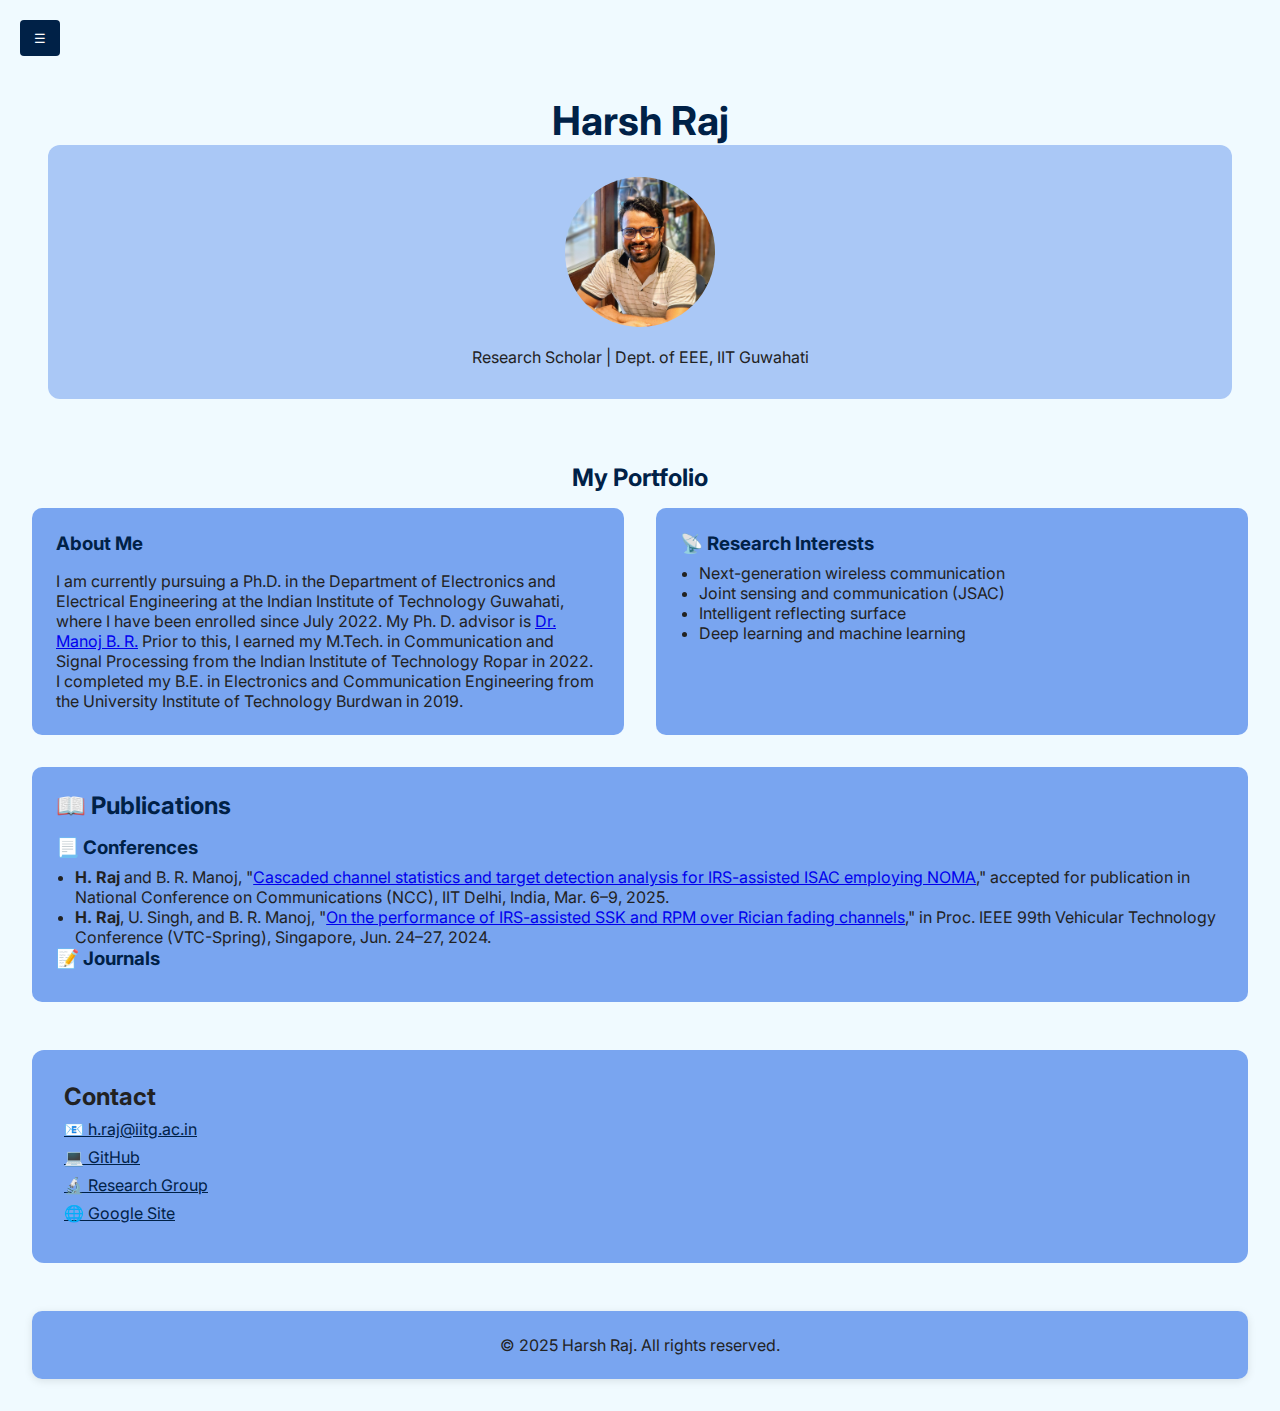
<file: index.html>
<!DOCTYPE html>
<html lang="en">
<head>
  <script async src="https://pagead2.googlesyndication.com/pagead/js/adsbygoogle.js?client=ca-pub-7632782218371378"
     crossorigin="anonymous"></script>
  <meta charset="UTF-8" />
  <meta name="viewport" content="width=device-width, initial-scale=1.0"/>
  <title>Harsh Raj | Research Scholar </title>
  <link href="https://fonts.googleapis.com/css2?family=Inter:wght@400;600&display=swap" rel="stylesheet">
  <style>
    * {
      margin: 0;
      padding: 0;
      box-sizing: border-box;
      font-family: 'Inter', sans-serif;
    }

    body {
      background-color: #f0faff;
      background-image: url('https://www.transparenttextures.com/patterns/skulls.png');
      background-repeat: repeat;
      color: #222;
      display: flex;
      min-height: 100vh;
      overflow-x: hidden;
    }

    html {
      scroll-behavior: smooth;
    }

    .auto-slider {
      position: fixed;
      top: 0;
      left: 0;
      height: 100%;
      width: 220px;
      background-color: #002147;
      color: white;
      transition: transform 0.3s ease;
      transform: translateX(-100%);
      z-index: 999;
      padding-top: 80px;
    }

    .auto-slider.show {
      transform: translateX(0);
    }

    .auto-slider a {
      display: block;
      padding: 15px 25px;
      color: white;
      text-decoration: none;
    }

    .auto-slider a:hover {
      background-color: #005f99;
    }

    .toggle-btn {
      position: fixed;
      top: 20px;
      left: 20px;
      background-color: #002147;
      color: white;
      padding: 10px 14px;
      border: none;
      border-radius: 4px;
      cursor: pointer;
      z-index: 1000;
    }

    .content-container {
      flex-grow: 1;
      transition: margin-left 0.3s ease;
      margin-left: 0;
      width: 100%;
      padding: 2rem;
    }

    .slider-visible .content-container {
      margin-left: 220px;
      width: calc(100% - 220px);
    }

    header {
      text-align: center;
      padding: 4rem 1rem 2rem;
    }

    header h1 {
      font-size: 2.5rem;
      color: #002147;
    }

    .hero {
      background-color: rgba(100, 149, 237, 0.5);
      padding: 2rem;
      border-radius: 12px;
      text-align: center;
      margin-bottom: 2rem;
      transition: all 0.4s ease;
    }

    .hero:hover {
      transform: scale(1.02);
      box-shadow: 0 10px 20px rgba(0, 0, 0, 0.2);
      background-color: rgba(30, 144, 255, 0.9);
      color: white;
    }

    .hero img {
      width: 150px;
      height: 150px;
      object-fit: cover;
      border-radius: 50%;
      margin-bottom: 1rem;
    }

    .hero h2 {
      font-size: 2rem;
      margin-bottom: 1rem;
    }

    .portfolio-section {
      display: grid;
      grid-template-columns: repeat(auto-fit, minmax(320px, 1fr));
      gap: 2rem;
      margin-bottom: 2rem;
    }

    .project-card {
      background-color: rgba(100, 149, 237, 0.85);
      padding: 1.5rem;
      border-radius: 10px;
      transition: all 0.4s ease;
      background-image: url('https://www.transparenttextures.com/patterns/skulls.png');
    }

    .project-card:hover {
      transform: scale(1.02);
      box-shadow: 0 10px 20px rgba(0, 0, 0, 0.2);
      background-color: rgba(30, 144, 255, 0.9);
      color: white;
    }
        
    .project-card h3,
    .project-card h2 {
      color: #002147;
      margin-bottom: 1rem;
    }

    .project-card:hover h3,
    .project-card:hover h2 {
      color: white;
    }
    
  .project-card ul {
  padding-left: 1.2rem; /* Adjust this value for desired indent */
  margin-top: -0.5rem;  /* Optional: reduces the gap after heading */
   }

    section {
      margin-bottom: 3rem;
    }

    .contact-container {
      background-color: rgba(100, 149, 237, 0.85);
      padding: 2rem;
      border-radius: 12px;
      transition: all 0.4s ease;
      background-image: url('https://www.transparenttextures.com/patterns/skulls.png');
    }

    .contact-container:hover {
      transform: scale(1.02);
      box-shadow: 0 10px 20px rgba(0, 0, 0, 0.2);
      background-color: rgba(30, 144, 255, 0.9);
      color: white;
    }

    .contact a {
      display: block;
      margin: 0.5rem 0;
      text-decoration: underline;
      color: #002147;
    }

    .contact-container:hover a {
      color: white;
    }

    footer {
      background-color: rgba(100, 149, 237, 0.85);
      padding: 1.5rem;
      border-radius: 10px;
      box-shadow: 0 2px 8px rgba(0, 0, 0, 0.1);
      text-align: center;
    }
  </style>

</head>

<body>
  <button class="toggle-btn" onclick="toggleSlider()">☰</button>
  <div class="auto-slider" id="slider">
    <a href="index.html">Home</a>
    <a href="#portfolio">Portfolio</a>
    <a href="#publications">Publications</a>
    <a href="#contact">Contact</a>
    <a href="second-page.html">More</a>
  </div>

  <div class="content-container" id="mainContent">
    <header id="home">
      <h1>Harsh Raj</h1>
      <div class="hero">
        <img src="Harsh.jpeg" alt="Harsh Raj">
        <p>Research Scholar | Dept. of EEE, IIT Guwahati</p>
      </div>
    </header>

    <section id="portfolio">
      <h2 style="text-align:center; color:#002147; margin-bottom:1rem;">My Portfolio</h2>
      <div class="portfolio-section">
        <div class="project-card">
          <h3>About Me</h3>
          <p>I am currently pursuing a Ph.D. in the Department of Electronics and Electrical Engineering at the Indian Institute of Technology Guwahati, where I have been enrolled since July 2022. My Ph. D. advisor is <a href="https://www.iitg.ac.in/manojbr/index.html" target="_blank">Dr. Manoj B. R.</a> Prior to this, I earned my M.Tech. in Communication and Signal Processing from the Indian Institute of Technology Ropar in 2022. I completed my B.E. in Electronics and Communication Engineering from the University Institute of Technology Burdwan in 2019.</p>
        </div>
        <div class="project-card">
          <h3>📡 Research Interests</h3>
          <ul>
            <li>Next-generation wireless communication</li>
            <li>Joint sensing and communication (JSAC)</li>
            <li>Intelligent reflecting surface</li>
            <li>Deep learning and machine learning</li>
          </ul>
        </div>
      </div>

      <div class="project-card">
      <h2>📖 Publications</h2>
        <h3>📃 Conferences</h3>
        <ul>
          <li><strong>H. Raj</strong> and B. R. Manoj, "<a href="#">Cascaded channel statistics and target detection analysis for IRS-assisted ISAC employing NOMA</a>," accepted for publication in National Conference on Communications (NCC), IIT Delhi, India, Mar. 6–9, 2025.</li>
          <li><strong>H. Raj</strong>, U. Singh, and B. R. Manoj, "<a href="https://ieeexplore.ieee.org/document/10683164" target="_blank">On the performance of IRS-assisted SSK and RPM over Rician fading channels</a>," in Proc. IEEE 99th Vehicular Technology Conference (VTC-Spring), Singapore, Jun. 24–27, 2024.</li>
        </ul>
        <h3>📝 Journals</h3>
        <ul>
          <!-- Journal entries -->
        </ul>
      </div>
    </section>

    <section class="contact-container" id="contact">
      <h2>Contact</h2>
      <div class="contact">
        <a href="mailto:h.raj@iitg.ac.in">📧 h.raj@iitg.ac.in</a>
        <a href="https://github.com/Harshra1-ultra" target="_blank">💻 GitHub</a>
        <a href="https://www.iitg.ac.in/manojbr/research-group.html" target="_blank">🔬 Research Group</a>
        <a href="https://sites.google.com/view/harsh-portfolio-iitropar-spcom/home" target="_blank">🌐 Google Site</a>
      </div>
    </section>

    <footer>
      &copy; 2025 Harsh Raj. All rights reserved.
    </footer>
  </div>

  <script>
    const slider = document.getElementById('slider');
    const content = document.getElementById('mainContent');

    function toggleSlider() {
      slider.classList.toggle('show');
      document.body.classList.toggle('slider-visible');
    }
  </script>
<script async src="https://pagead2.googlesyndication.com/pagead/js/adsbygoogle.js?client=ca-pub-7632782218371378"
     crossorigin="anonymous"></script>
<!-- Harsh -->
<ins class="adsbygoogle"
     style="display:block"
     data-ad-client="ca-pub-7632782218371378"
     data-ad-slot="2658505239"
     data-ad-format="auto"
     data-full-width-responsive="true"></ins>
<script>
     (adsbygoogle = window.adsbygoogle || []).push({});
</script>

</body>
</html>
</file>
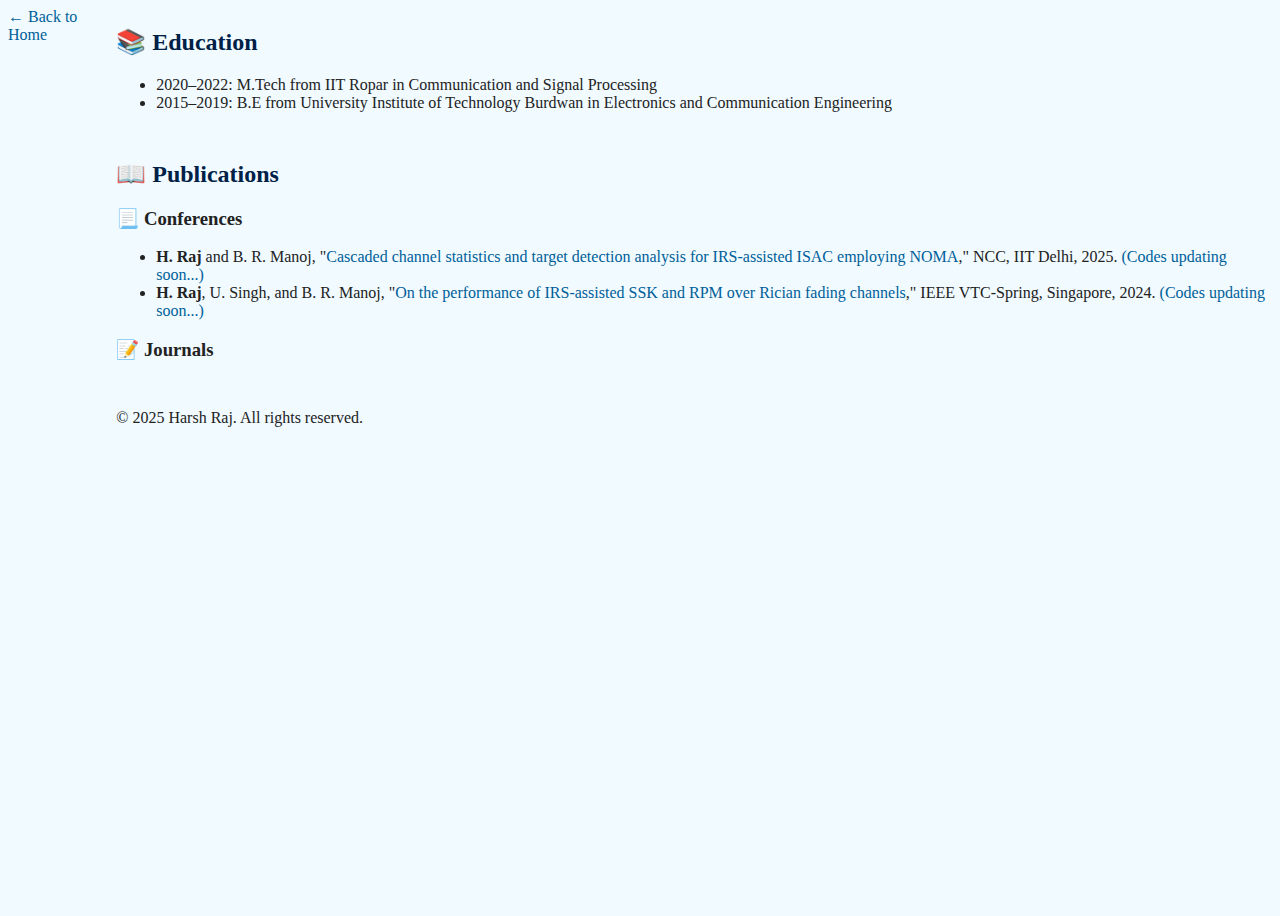
<file: second-page.html>
<!DOCTYPE html>
<html lang="en">
<head>
  <meta charset="UTF-8" />
  <meta name="viewport" content="width=device-width, initial-scale=1.0"/>
  <title>More | Harsh Raj</title>
  <link href="https://fonts.googleapis.com/css2?family=Inter:wght@400;600&display=swap" rel="stylesheet"/>
  <style>
    body {
  background-color:#f0faff;  /* fallback */
  background-image: url('https://www.transparenttextures.com/patterns/skulls.png');
  background-repeat: repeat;
  color: #222;
  display: flex;
  min-height: 100vh;
  overflow-x: hidden;
}
    .content-container {
  flex-grow: 1;
  transition: margin-left 0.3s ease;
  margin-left: 0;
  width: 100%;
  padding: 2rem;
  background-color: rgba(0, 33, 71, 0.4); /* light sky blue with transparency */
  background-image: url('https://www.transparenttextures.com/patterns/skulls.png');
  background-repeat: repeat;
  background-size: auto;
   }


    section {
      margin-bottom: 3rem;
    }
    h2 {
      color: #002147;
    }
    a {
      color: #005f99;
      text-decoration: none;
    }
    a:hover {
      text-decoration: underline;
    }
  </style>
</head>
<body>
  <a class="back-link" href="index.html">← Back to Home</a>

  <main>
  <section class="contact-container">
    <h2>📚 Education</h2>
    <ul>
      <li>2020–2022: M.Tech from IIT Ropar in Communication and Signal Processing</li>
      <li>2015–2019: B.E from University Institute of Technology Burdwan in Electronics and Communication Engineering</li>
    </ul>
  </section>

  <section class="contact-container">
    <h2>📖 Publications</h2>
    <h3>📃 Conferences</h3>
    <ul>
      <li><strong>H. Raj</strong> and B. R. Manoj, "<a href="#">Cascaded channel statistics and target detection analysis for IRS-assisted ISAC employing NOMA</a>," NCC, IIT Delhi, 2025. <a href="https://github.com/Harshra1-ultra">(Codes updating soon...)</a></li>
      <li><strong>H. Raj</strong>, U. Singh, and B. R. Manoj, "<a href="https://ieeexplore.ieee.org/document/10683164">On the performance of IRS-assisted SSK and RPM over Rician fading channels</a>," IEEE VTC-Spring, Singapore, 2024. <a href="https://github.com/Harshra1-ultra">(Codes updating soon...)</a></li>
    </ul>
    <h3>📝 Journals</h3>
    <ul>
      <!-- Add journal publications here -->
    </ul>
  </section>

  <footer>
    &copy; 2025 Harsh Raj. All rights reserved.
  </footer>
</body>
</html>
</file>
